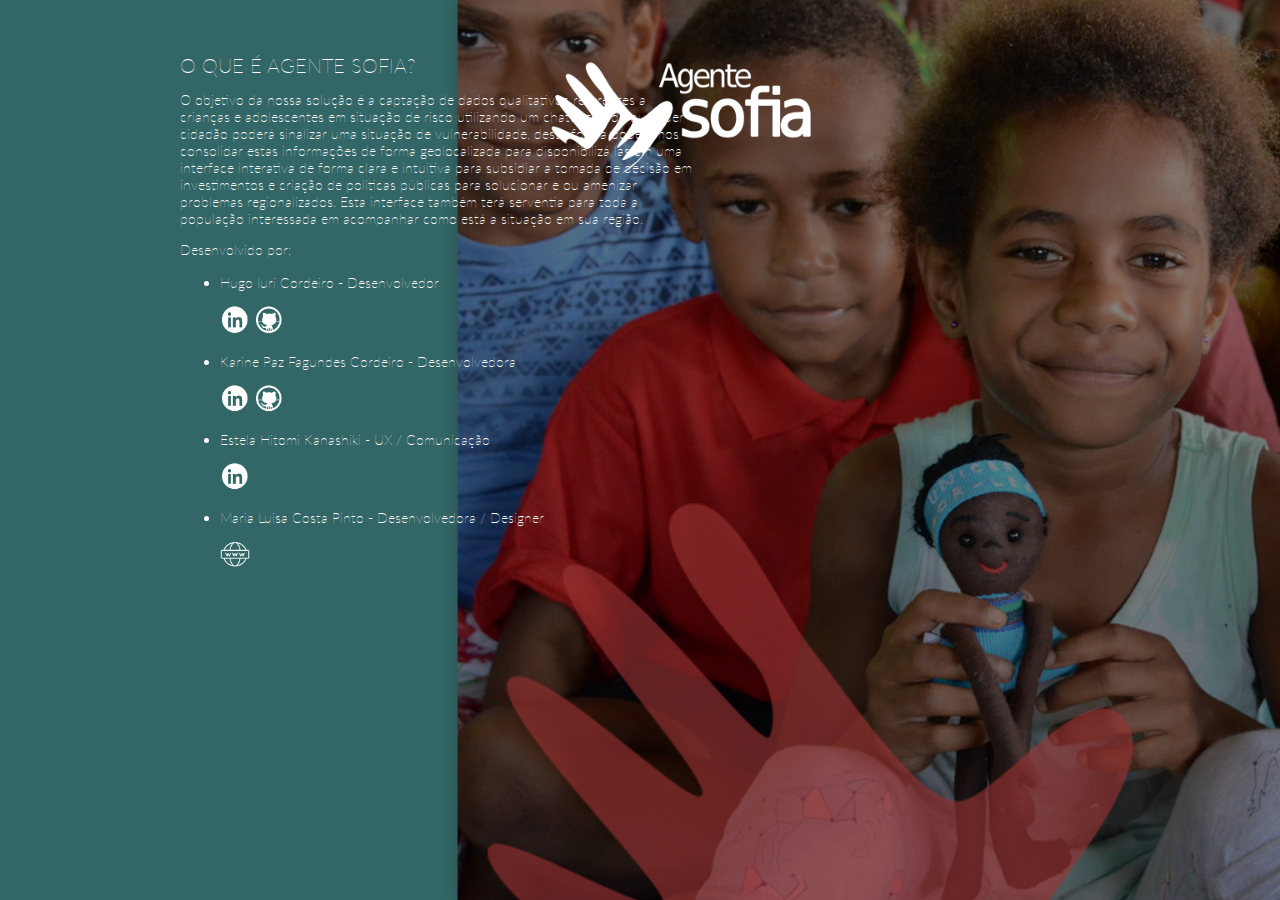
<file: about.html>
<!DOCTYPE html>
<html>
  <head>
    <title>Sobre o projeto</title>
    <meta name="viewport" content="initial-scale=1.0">
    <meta charset="utf-8">
    <link rel="stylesheet" type="text/css" href="styles.css">
  </head>
  <body id="page-about">
      <div id="about">
        <h1>
            O QUE É AGENTE SOFIA?
        </h1>
        <!-- <p>
            Plataforma Web/Mobile Responsiva e chatbot
        </p>
        <h1>
            OBJETIVO
        </h1> -->
        <p>
            O objetivo da nossa solução é a captação de dados qualitativos referentes a crianças e adolescentes em situação de risco utilizando um chatbot onde qualquer cidadão poderá sinalizar uma situação de vulnerabilidade, desta forma poderemos consolidar estas informações de forma geolocalizada para disponibilizá las em uma interface interativa de forma clara e intuitiva para subsidiar a tomada de decisão em investimentos e criação de políticas públicas para solucionar e ou amenizar problemas regionalizados. Esta interface também terá serventia para toda a população interessada em acompanhar como está a situação em sua região.
        </p>
        <p>
            Desenvolvido por:
        </p>
        <ul>
            <li>
                <p>Hugo Iuri Cordeiro - Desenvolvedor</p>
                <a target="_blank" class="contact" href="https://www.linkedin.com/in/hugoiuri"> <img src="img/i_link.png" /></a>            
                <a target="_blank" class="contact" href="https://github.com/hugoiuri"> <img src="img/i_git.png" /></a>
            </li>
            <li>
                <p>Karine Paz Fagundes Cordeiro - Desenvolvedora</p>
                <a target="_blank" class="contact" href="https://www.linkedin.com/in/karine-paz-fagundes-cordeiro-51033925/"> <img src="img/i_link.png" /></a>            
                <a target="_blank" class="contact" href="https://github.com/kpazfagundes"> <img src="img/i_git.png" /></a>
            </li>
            <li>
                <p>Estela Hitomi Kanashiki - UX / Comunicação</p>
                <a target="_blank" class="contact" href="https://www.linkedin.com/in/estela-kanashiki-1714073a/"> <img src="img/i_link.png" /></a>            
           </li>
           <li>
                <p>Maria Luisa Costa Pinto - Desenvolvedora / Designer</p>
                <a target="_blank" class="contact" href="https://homepages.dcc.ufmg.br/~maria.luisa/"> <img src="img/i_web.png" /></a>            
           </li>
           <!-- <li>
                <p>Thiago Leite Rodrigues - Cientista de Dados</p>
                <a target="_blank" class="contact" href="https://github.com/thileite"> <img src="img/i_link.png" /></a>            
           </li> -->
        </ul>        
      </div>
  </body>
</html>
</file>
<file: styles.css>
@import url('https://fonts.googleapis.com/css?family=Lato:400,700');

html, body {
  height: 100%;
  margin: 0;
  padding: 0;
}

html * {
  font-family: Lato, sans-serif;
}

#header {
  /* background-color: #00aef0; */
  background-color: #336666;
  color: #fff;
  position: absolute;
  top: 0;
  right: 0;
  left: 0;
  width: 100%;
  height: 50px;
  z-index: 99;
  bottom: 0;
}

#header .logo {
  max-width: 100px;
  margin: 5px auto;
  display: block;
}

#header .menu {
  display: block;
  position: absolute;
  top: 14px;
  left: 14px;
}

#header .menu a {
  color: #fff;
  text-decoration: none
}

#map {
  height: 100%;
}

#detail {
  display: none;
  position: absolute;
  right: 0;
  width: 30%;
  height: 100%;
  top: 0;
  bottom: 0;
  background: #fff;
  padding: 20px;
  box-sizing: border-box;
  padding-top: 150px;
}


#page-about {
  /* background-color: #00a5e4; */
  background-color: #336666;
  color: #fff;
  top: 0;
  right: 0;
  left: 0;
  width: 100%;
  height: 50px;
  z-index: 99;
  bottom: 0;
  max-height: 100%;
  box-sizing: border-box;
  overflow: hidden;

  background-image: url(img/banner4.png);
  background-repeat: no-repeat;
  background-size: auto 100%;
  background-position: right;   
}
#page-about #about {
  position: relative;
  min-height: 200px;
  color: #fff;
  text-decoration: none;
  padding: 80px;
  padding-top: 40px;
  max-width: 40%;
  margin-left: 100px;
}

#page-about #about h1 {
  font-weight: lighter;
  font-size: 20px;
  font-family: Lato, sans-serif;
}

#page-about #about p, #page-about #about ul li {
  font-weight: lighter;
  font-size: 14px;
  text-decoration: none
}

.img-case {
  max-width: 120px !important;
  display: block;
  margin: 10px auto
}

.date {
  font-style: italic
}
.contact {
  
}

.contact img {
  width: 30px;
}
</file>
